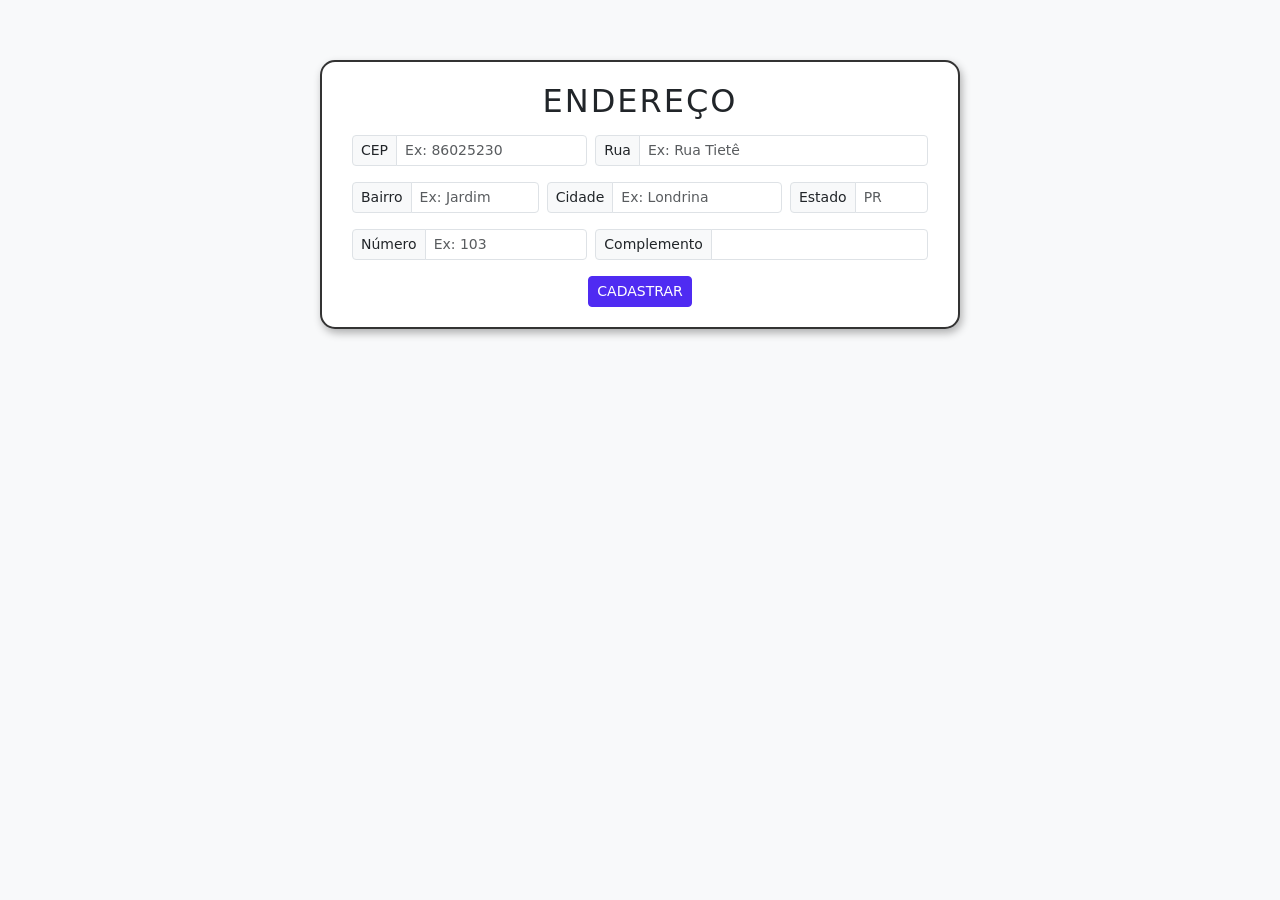
<file: Atividade 2/cadastroEndereco/public_html/index.html>
<!DOCTYPE html>
<!--
Click nbfs://nbhost/SystemFileSystem/Templates/Licenses/license-default.txt to change this license
Click nbfs://nbhost/SystemFileSystem/Templates/Other/html.html to edit this template
-->
<html>
    <head>
        <title>Cadastre-se</title>
        <meta charset="UTF-8">
        <meta name="viewport" content="width=device-width, initial-scale=1.0">
        <link href="https://cdn.jsdelivr.net/npm/bootstrap@5.0.2/dist/css/bootstrap.min.css" rel="stylesheet" integrity="sha384-EVSTQN3/azprG1Anm3QDgpJLIm9Nao0Yz1ztcQTwFspd3yD65VohhpuuCOmLASjC" crossorigin="anonymous">
        <link rel="stylesheet" href="style.css">
    </head>
    <body>
        <div class="container-md col-md-6" id="principal">
            <form method="POST" name="formEndereco" id="formEndereco">
                <h2 class="text-center">ENDEREÇO</h2>

                <div class="row g-2 mb-3">
                    <!-- CEP -->
                    <div class="col-md-5"><div class="input-group input-group-sm">
                        <span class="input-group-text">CEP</span>
                        <input type="text" id="cep" class="form-control" maxlength="9" placeholder="Ex: 86025230">
                        </div>
                    </div>
                    <!-- Rua -->
                    <div class="col-md-7"><div class="input-group input-group-sm">
                        <span class="input-group-text">Rua</span>
                        <input type="text" id="rua" class="form-control" placeholder="Ex: Rua Tietê">
                        </div>
                    </div>
                </div>

                <div class="row g-2 mb-3">
                    <!-- Bairro -->
                    <div class="col-md-4"><div class="input-group input-group-sm">
                        <span class="input-group-text">Bairro</span>
                        <input type="text" id="bairro" class="form-control" placeholder="Ex: Jardim">
                        </div>
                    </div>
                    <!-- Cidade -->
                    <div class="col-md-5"><div class="input-group input-group-sm">
                        <span class="input-group-text">Cidade</span>
                        <input type="text" id="cidade" class="form-control" placeholder="Ex: Londrina">
                        </div>
                    </div>
                    <!-- Estado -->
                    <div class="col-md-3"><div class="input-group input-group-sm">
                        <span class="input-group-text">Estado</span>
                        <input type="text" id="estado" class="form-control" maxlength="2" placeholder="PR">
                        </div>
                    </div>
                </div>

                <div class="row g-2 mb-3">
                    <!-- Número -->
                    <div class="col-md-5"><div class="input-group input-group-sm">
                        <span class="input-group-text">Número</span>
                        <input type="text" id="numero" class="form-control" placeholder="Ex: 103">
                        </div>
                    </div>
                    <!-- Complemento -->
                    <div class="col-md-7"><div class="input-group input-group-sm">
                        <span class="input-group-text">Complemento</span>
                        <input type="text" id="complemento" class="form-control">
                        </div>
                    </div>
                </div>

                <p id="mensagem" class="text-danger text-center small"></p>

                <div class="text-center">
                    <button type="submit" class="btn btn-primary btn-sm">CADASTRAR</button>
                </div>
            </form>
        </div>

        <script src="controller.js"></script>
    </body>
</html>
</file>
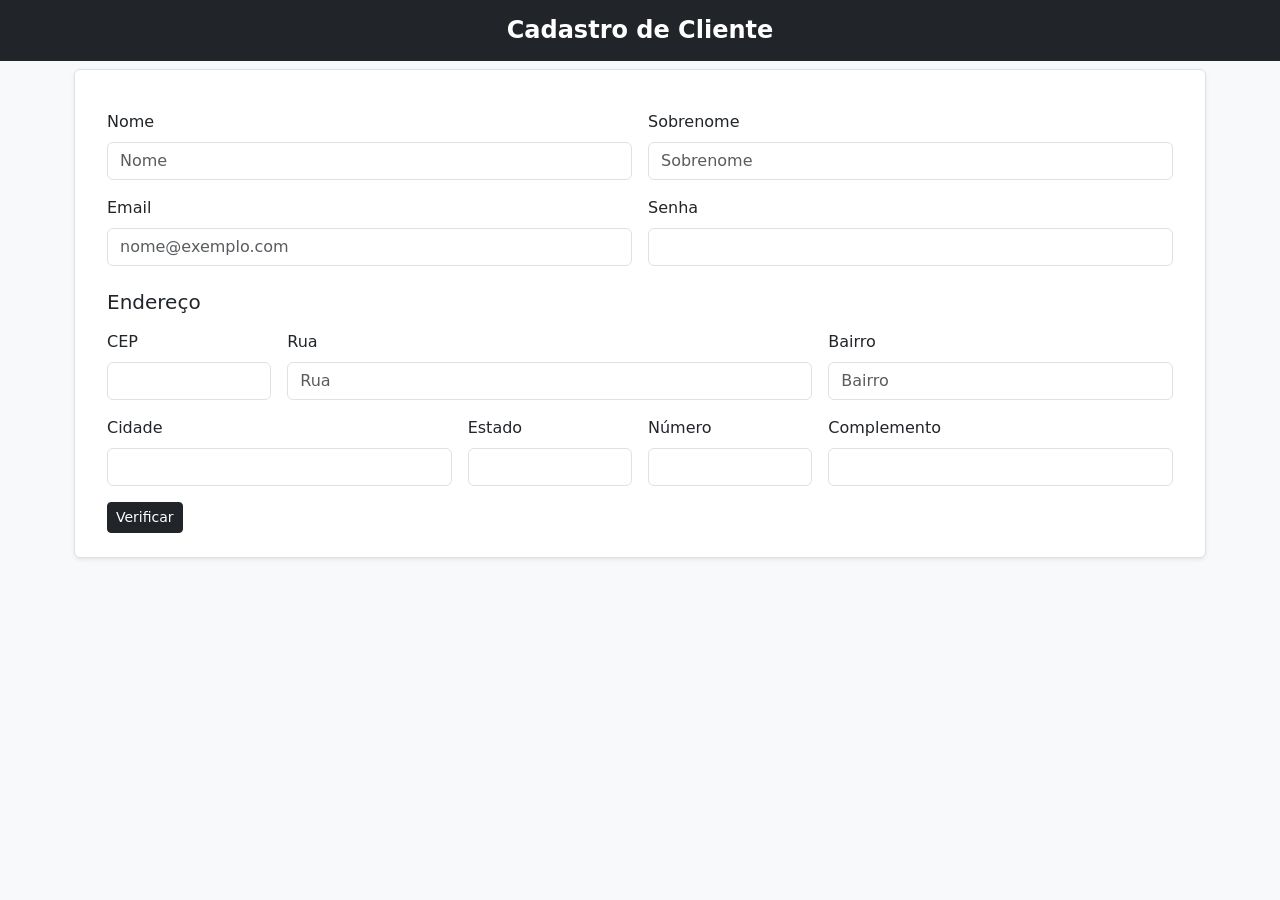
<file: Atividade 4/cadUsuario/public_html/index.html>
<!DOCTYPE html>
<html>
    <head>
        <title>Cadastro de Cliente</title>
        <meta charset="UTF-8">
        <meta name="viewport" content="width=device-width, initial-scale=1.0">
        <link href="https://cdn.jsdelivr.net/npm/bootstrap@5.0.2/dist/css/bootstrap.min.css" rel="stylesheet" integrity="sha384-EVSTQN3/azprG1Anm3QDgpJLIm9Nao0Yz1ztcQTwFspd3yD65VohhpuuCOmLASjC" crossorigin="anonymous">
        <script type="text/javascript" src="https://ajax.googleapis.com/ajax/libs/jquery/1.7.1/jquery.min.js"></script>
    </head>
    <body class="bg-light">
        <header class="bg-dark text-white text-center py-3 mb-4">
            <h1 class="h4 fw-bold m-0">Cadastro de Cliente</h1>
        </header>

        <main class="container mb-5">
            <div id="alerta" class="alert d-none" role="alert"></div>

            <form id="formCadastro" class="row g-3 bg-white border rounded shadow-sm p-4" novalidate>
                <div class="col-md-6">
                    <label for="nome" class="form-label">Nome</label>
                    <input type="text" class="form-control" id="nome" placeholder="Nome">
                    <div class="invalid-feedback">Informe o nome.</div>
                </div>
                <div class="col-md-6">
                    <label for="sobrenome" class="form-label">Sobrenome</label>
                    <input type="text" class="form-control" id="sobrenome" placeholder="Sobrenome">
                    <div class="invalid-feedback">Informe o sobrenome.</div>
                </div>
                <div class="col-md-6">
                    <label for="email" class="form-label">Email</label>
                    <input type="text" class="form-control" id="email" placeholder="nome@exemplo.com">
                    <div class="invalid-feedback" id="emailFeedback">Informe um e-mail válido.</div>
                </div>
                <div class="col-md-6">
                    <label for="senha" class="form-label">Senha</label>
                    <input type="password" class="form-control" id="senha">
                    <div class="invalid-feedback">Informe a senha.</div>
                </div>

                <h2 class="h5 mt-4 mb-0">Endereço</h2>

                <div class="col-md-2">
                    <label for="cep" class="form-label">CEP</label>
                    <input type="text" class="form-control" id="cep" maxlength="9">
                    <div class="invalid-feedback" id="cepFeedback">Informe o CEP.</div>
                </div>
                <div class="col-md-6">
                    <label for="rua" class="form-label">Rua</label>
                    <input type="text" class="form-control" id="rua" placeholder="Rua">
                    <div class="invalid-feedback">Informe a rua.</div>
                </div>
                <div class="col-md-4">
                    <label for="bairro" class="form-label">Bairro</label>
                    <input type="text" class="form-control" id="bairro" placeholder="Bairro">
                    <div class="invalid-feedback">Informe o bairro.</div>
                </div>
                <div class="col-md-4">
                    <label for="cidade" class="form-label">Cidade</label>
                    <input type="text" class="form-control" id="cidade">
                    <div class="invalid-feedback">Informe a cidade.</div>
                </div>
                <div class="col-md-2">
                    <label for="estado" class="form-label">Estado</label>
                    <input type="text" class="form-control" id="estado" maxlength="2">
                    <div class="invalid-feedback">Informe o estado.</div>
                </div>
                <div class="col-md-2">
                    <label for="numero" class="form-label">Número</label>
                    <input type="text" class="form-control" id="numero">
                    <div class="invalid-feedback">Informe o número.</div>
                </div>
                <div class="col-md-4">
                    <label for="complemento" class="form-label">Complemento</label>
                    <input type="text" class="form-control" id="complemento">
                    <div class="invalid-feedback">Informe o complemento.</div>
                </div>

                <div class="col-12">
                    <button type="submit" class="btn btn-dark btn-sm">Verificar</button>
                </div>
            </form>
        </main>

        <script src="main.js"></script>
        <script src="validation.js"></script>
    </body>
</html>
</file>
<file: Atividade 2/cadastroEndereco/public_html/style.css>
body {
    background-color: #f8f9fa;
}

#principal {
    margin-top: 60px;
    padding: 20px 30px;
    background-color: #ffffff;
    border: 2px solid #333333;
    border-radius: 15px;
    box-shadow: 2px 4px 8px rgba(0, 0, 0, 0.3);
}

#principal h2 {
    font-weight: 300;
    letter-spacing: 2px;
    margin-bottom: 15px;
}

.btn-primary {
    background-color: #4f2bf2;
    border-color: #4f2bf2;
}
</file>
